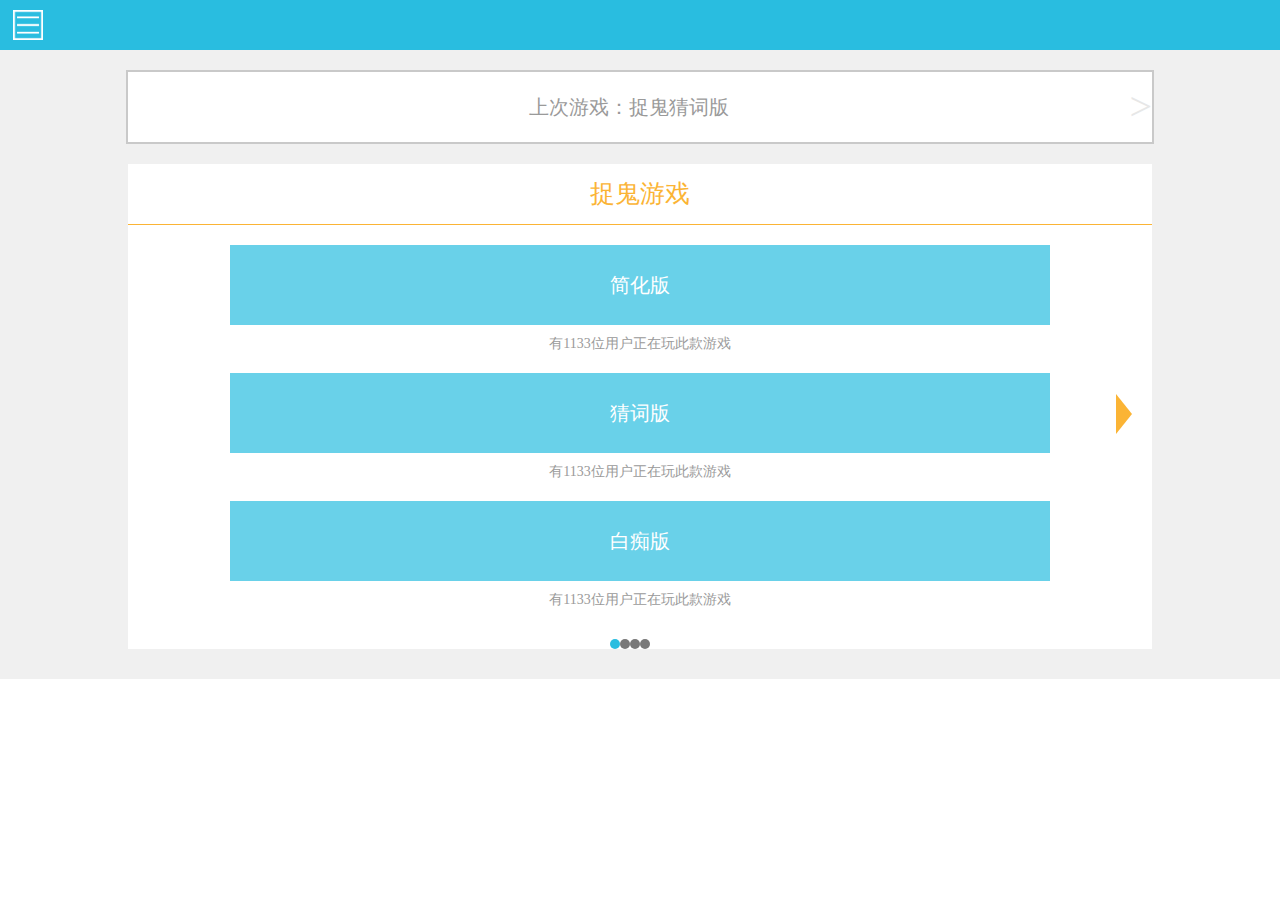
<file: index.html>
<!doctype html>
<html lang="en">
<head>
	<meta charset="UTF-8">
	<meta name="viewport" content="width=device-width, initial-scale=1, maximum-scale=1, user-scalable=no">
	<link href="css-1.css" rel="stylesheet">
	<title>首页</title>
</head>
<body>
	<div class="header">
		<div class="head-menu" onClick="window.location.href='index.html'"></div>
	</div>
	<div class="main">
		<div class="main-top" onClick="window.location.href='toupiao.html'">
				上次游戏：捉鬼猜词版
				<span>></span>				
		</div>
		<div class="content">
			<div class="content-title">
				捉鬼游戏
			</div>
			<ul>
				<li>
					<div class="info" onClick="window.location.href='toupiao.html'">
						简化版
					</div>
					<p>有1133位用户正在玩此款游戏</p>
				</li>
				<li>
					<div class="info" onClick="window.location.href='toupiao.html'">
						猜词版
					</div>
					<p>有1133位用户正在玩此款游戏</p>
				</li>
				<li>
					<div class="info" onClick="window.location.href='toupiao.html'">
						白痴版
					</div>
					<p>有1133位用户正在玩此款游戏</p>
				</li>
				<div class="triangle-right"></div>
			</ul>
			<div class="section">
				<span></span>
				<span></span>
				<span></span>
				<span></span>
				<div class="clear"></div>
			</div>
		</div>
	</div>
</body>
</html>
</file>
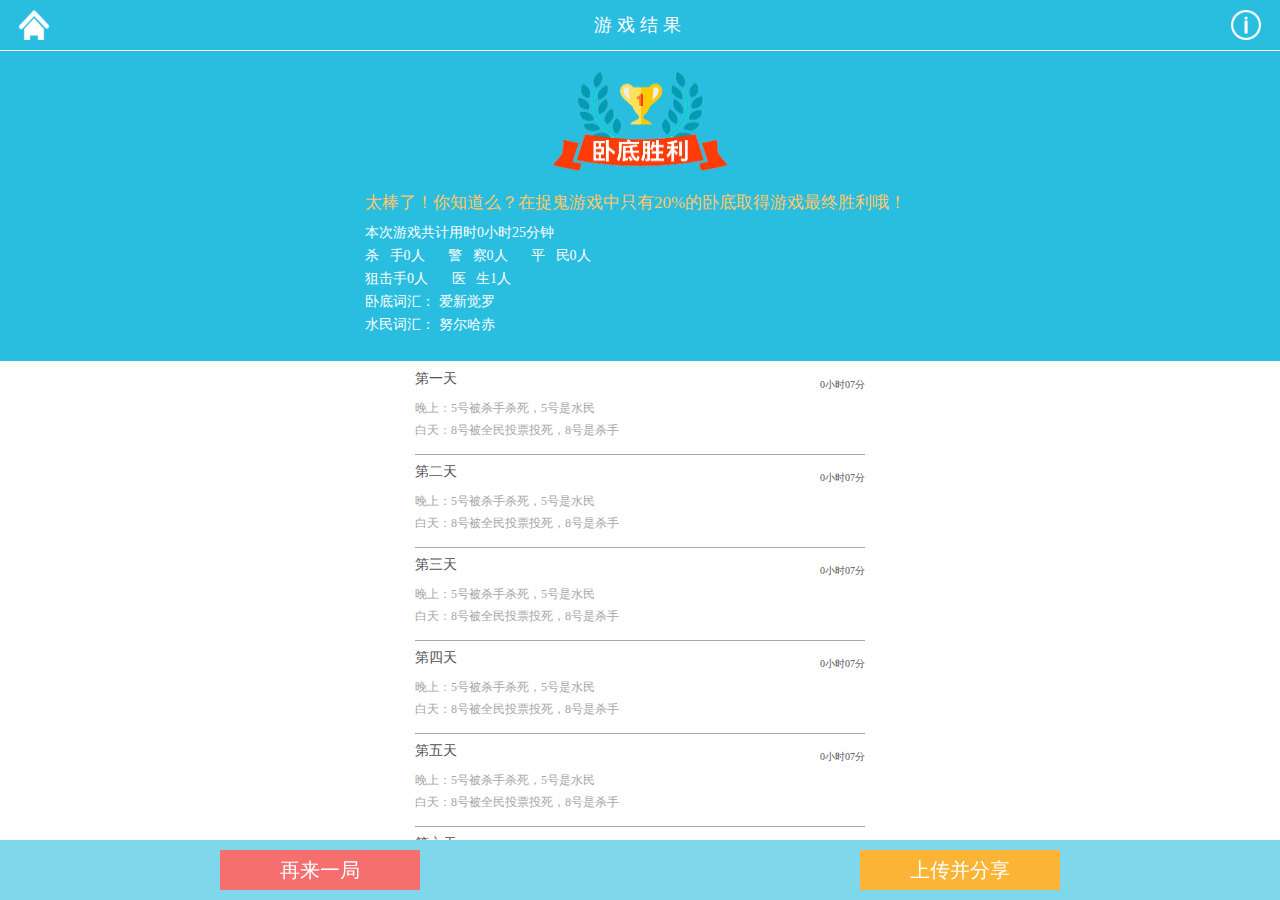
<file: end.html>
<!doctype html>
<html lang="en">
<head>
	<meta charset="UTF-8">
	<meta name="viewport" content="width=device-width, initial-scale=1, maximum-scale=1, user-scalable=no">
	<link href="css-3.css" rel="stylesheet">
	<title>结果页</title>
</head>
<body>
	<div class="header">
		<div class="head-index" onClick="window.location.href='index.html'"></div>
		<div class="head-msg"></div>
		游戏结果
	</div>
	<div class="main">
		<div class="main-logo"></div>
			<div class="cgl">太棒了！你知道么？在捉鬼游戏中只有20%的卧底取得游戏最终胜利哦！
			</div>
			<ul>
				<li>本次游戏共计用时0小时25分钟</li>
				<li>
					<span class="first">杀&nbsp;&nbsp;&nbsp;手0人</span>
					<span>警&nbsp;&nbsp;&nbsp;察0人</span>
					<span>平&nbsp;&nbsp;&nbsp;民0人</span>
				</li>
				<li>
					<span class="first">狙击手0人</span>
					<span>医&nbsp;&nbsp;&nbsp;生1人</span>					
				</li>
				<li>
					<span class="first">卧底词汇： 爱新觉罗</span>	
				</li>
				<li>
					<span class="first">水民词汇： 努尔哈赤</span>	
				</li>
			</ul>
	</div>
	<div class="content">
		<ul>
			<li>
				<p class="date">第一天</p>
				<p class="time">0小时07分</p>
				<div class="clear"></clear>
				<p class="explain">晚上：5号被杀手杀死，5号是水民</p>
				<p class="explain">白天：8号被全民投票投死，8号是杀手</p>
			</li>
			<li>
				<p class="date">第二天</p>
				<p class="time">0小时07分</p>
				<div class="clear"></clear>
				<p class="explain">晚上：5号被杀手杀死，5号是水民</p>
				<p class="explain">白天：8号被全民投票投死，8号是杀手</p>
			</li>
			<li>
				<p class="date">第三天</p>
				<p class="time">0小时07分</p>
				<div class="clear"></clear>
				<p class="explain">晚上：5号被杀手杀死，5号是水民</p>
				<p class="explain">白天：8号被全民投票投死，8号是杀手</p>
			</li>
			<li>
				<p class="date">第四天</p>
				<p class="time">0小时07分</p>
				<div class="clear"></clear>
				<p class="explain">晚上：5号被杀手杀死，5号是水民</p>
				<p class="explain">白天：8号被全民投票投死，8号是杀手</p>
			</li>
			<li>
				<p class="date">第五天</p>
				<p class="time">0小时07分</p>
				<div class="clear"></clear>
				<p class="explain">晚上：5号被杀手杀死，5号是水民</p>
				<p class="explain">白天：8号被全民投票投死，8号是杀手</p>
			</li>
			<li>
				<p class="date">第六天</p>
				<p class="time">0小时07分</p>
				<div class="clear"></clear>
				<p class="explain">晚上：5号被杀手杀死，5号是水民</p>
				<p class="explain">白天：8号被全民投票投死，8号是杀手</p>
			</li>
		</ul>
	</div>
	<div class="footer-back"></div>
	<div class="footer">
		<button class="btn-left" onClick="window.location.href='toupiao.html'">再来一局</button>
		<button class="btn-right" onClick="window.location.href='index.html'">上传并分享</button>
	</div>

</body>
</html>
</file>
<file: css-1.css>
@charset "utf-8";
html{
	font-size: 625%;
}
body, div, p, ul, li {
	margin: 0;
	padding: 0;
}
.clear{
	clear: both;
}
.header {
	position: fixed;
	top: 0;
	left: 0;
	right: 0;
	width: 100%;
	height: .5rem;
	background-color: #29bde0;
	z-index: 99;
}
.head-menu {
	position: absolute;
	top: 50%;
	transform:translateY(-50%);
	left: 1%;
	width: .3rem;
	height: .3rem;
	background: url(images/2-a.png) no-repeat center center;
	background-size: .3rem .3rem;
	cursor: pointer;
}
.main {
	position: absolute;
	top: .5rem;
	left: 0;
	right: 0;
	width: 100%;
	background-color: #f0f0f0;
}
.main-top {
	width: 80%;
	height: .7rem;
	margin: .2rem auto;
	border: .02rem solid #c9c9c9;
	background-color: #fff;
	font-size: .2rem;
	color: #9a9a9a;
	line-height: .7rem;
	text-align: center;
	cursor: pointer;
}
.main-top > span {
	float: right;
	font-size: .4rem;
	color: #e7e7e7;
}
.content {
	width: 80%;
	margin: 0 auto;
	background-color: #fff;
}
.content-title{
	width: 100%;
	height: .6rem;
	text-align: center;
	line-height: .6rem;
	border-bottom: .01rem solid #fbb435;
	font-size: .25rem;
	color: #fbb435;
}

ul li {
	list-style: none;
	text-align: center;
}
ul {
	position: relative;
}
.info{
	width: 80%;
	height: .8rem;
	margin: .2rem auto 0;
	background: #69d1e9;
	font-size: .2rem;
	color: #fff;
	text-align: center;
	line-height: .8rem;
	cursor: pointer;
}
li > p {
	margin-top: .1rem;
	margin-bottom: .1rem;
	font-size: .14rem;
	color: #9a9a9a;
}
.triangle-right {
	position: absolute;
	top: 41%;
	right: 2%;
	width: 0;
	height: 0;
	border-top: .2rem solid transparent;
    border-left: .16rem solid #fbb435;
    border-bottom: .2rem solid transparent;
}
.section {
	width: .6rem;
	margin: .3rem auto;
}
.section > span {
	display: block;
	float: left;
	width: .1rem;
	height: .1rem;
	border-radius: .1rem;
}
.section :first-child {
	background-color: #29bde0;
}
.section :nth-child(2) {
	background-color: #787878;
}
.section :nth-child(3) {
	background-color: #787878;
}
.section :nth-child(4) {
	background-color: #787878;
}
</file>
<file: css-3.css>
@charset "utf-8";
html {
	font-size: 625%;
}
body, div, p, span, ul, li{
	margin: 0;
	padding: 0;
}
.clear {
	clear: both;
}
.header {
	position: fixed;
	top: 0;
	left: 0;
	right: 0;
	width: 100%;
	height: .5rem;
	background-color: #29bde0;
	font-size: .18rem;
	color: #fff;
	text-align: center;
	line-height: .5rem;
	letter-spacing: .05rem;
	z-index: 99;
}
.head-index {
	float: left;
	width: .3rem;
	height: .5rem;
	background: url(images/3-a.png) no-repeat center center;
	background-size: .3rem .3rem;
	padding-left: 3%;
	cursor: pointer;
}
.head-msg {
	float: right;
	width: .3rem;
	height: .5rem;
	background: url(images/3-b.png) no-repeat center center;
	background-size: .3rem .3rem;
	padding-right: 3%;
}
.main {
	height: 3.1rem;
	position: absolute;
	top: .51rem;
	left: 0;
	right: 0;
	width: 100%;
	background: #29bde0;
}
.main-logo{
	width: 1.75rem;
	height: 1rem;
	margin: .2rem auto;
	background: url(images/3-c.png) no-repeat center center;
	background-size: 1.75rem 1rem;
}
.cgl {
	width: 90%;
	max-width: 5.5rem;
	margin: 0 auto;
	margin-bottom: .1rem;
	font-size: .17rem;
	color: #ffc865;
}
ul, li {
	list-style: none;

}
li {
	width: 90%;
	max-width: 5.5rem;
	margin: 0 auto;
	margin-bottom: .05rem;
	text-align: left;
	font-size: .14rem;
	color: #fff;	
}
li > span {
	margin-left: .2rem;
}
.first {
	margin: 0;
}
.content {
	position: absolute;
	top:3.7rem;
	left: 0;
	right: 0;
	bottom: .6rem;

	overflow-x:hidden;
	overflow-y:auto;
}

.content > ul > li {
	width: 70%;
	min-width: .3rem;
	max-width: 4.5rem;
	margin: 0 auto;
	margin-bottom: .08rem;
	padding-bottom: .1rem;
	border-bottom: .005rem solid #a6a6a6;
}
.date {
	float: left;
	font-size: .14rem;
	color: #515151;
}
.time {
	float: right;
	font-size: .1rem;
	color: #515151;
	line-height: .3rem;
}
.explain {
	font-size: .12rem;
	margin-bottom: .05rem;
	color: #a6a6a6;
}
.footer-back{
	position: fixed;
	bottom: 0rem;
	left: 0rem;
	right: 0rem;
	width: 100%;
	height: .6rem;
	background-color: #29bde0;
	filter: alpha(Opacity=60);
	-moz-opacity: 0.6;
	opacity: 0.6;
	z-index: 0;
}
.footer {
	position: fixed;
	bottom: 0rem;
	left: 0rem;
	right: 0rem;
	display: flex;
	justify-content: space-around;
	align-items:center;
	width: 100%;
	height: .6rem;	
	z-index: 99;
}
.btn-left {
	width: 40%;
	max-width: 2rem;
	height: .4rem;
	border: none;
	outline: none;
	cursor: pointer;
	background-color: #f66f6f;
	font-size: .2rem;
	color: #fff;
}
.btn-right {
	width: 40%;
	max-width: 2rem;
	height: .4rem;
	border: none;
	outline: none;
	cursor: pointer;
	background-color: #fbb435;
	font-size: .2rem;
	color: #fff;
}
</file>
